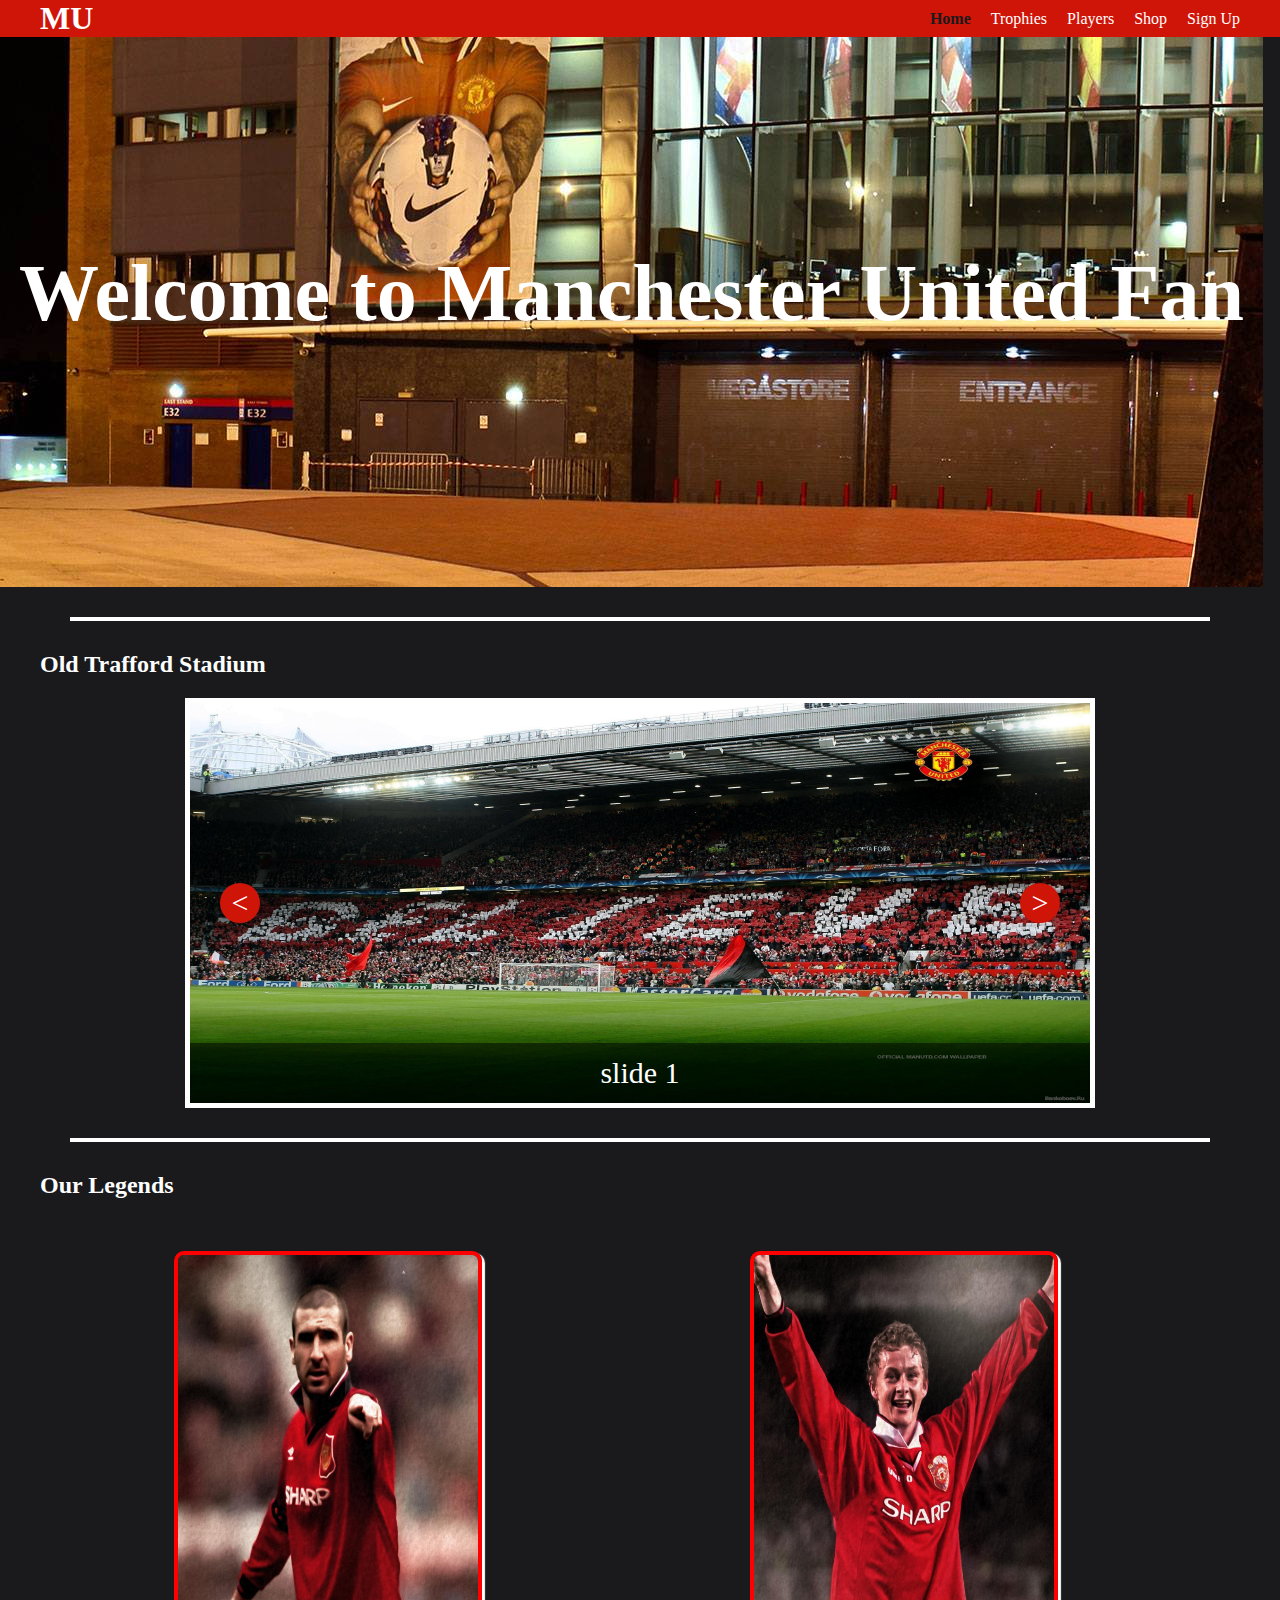
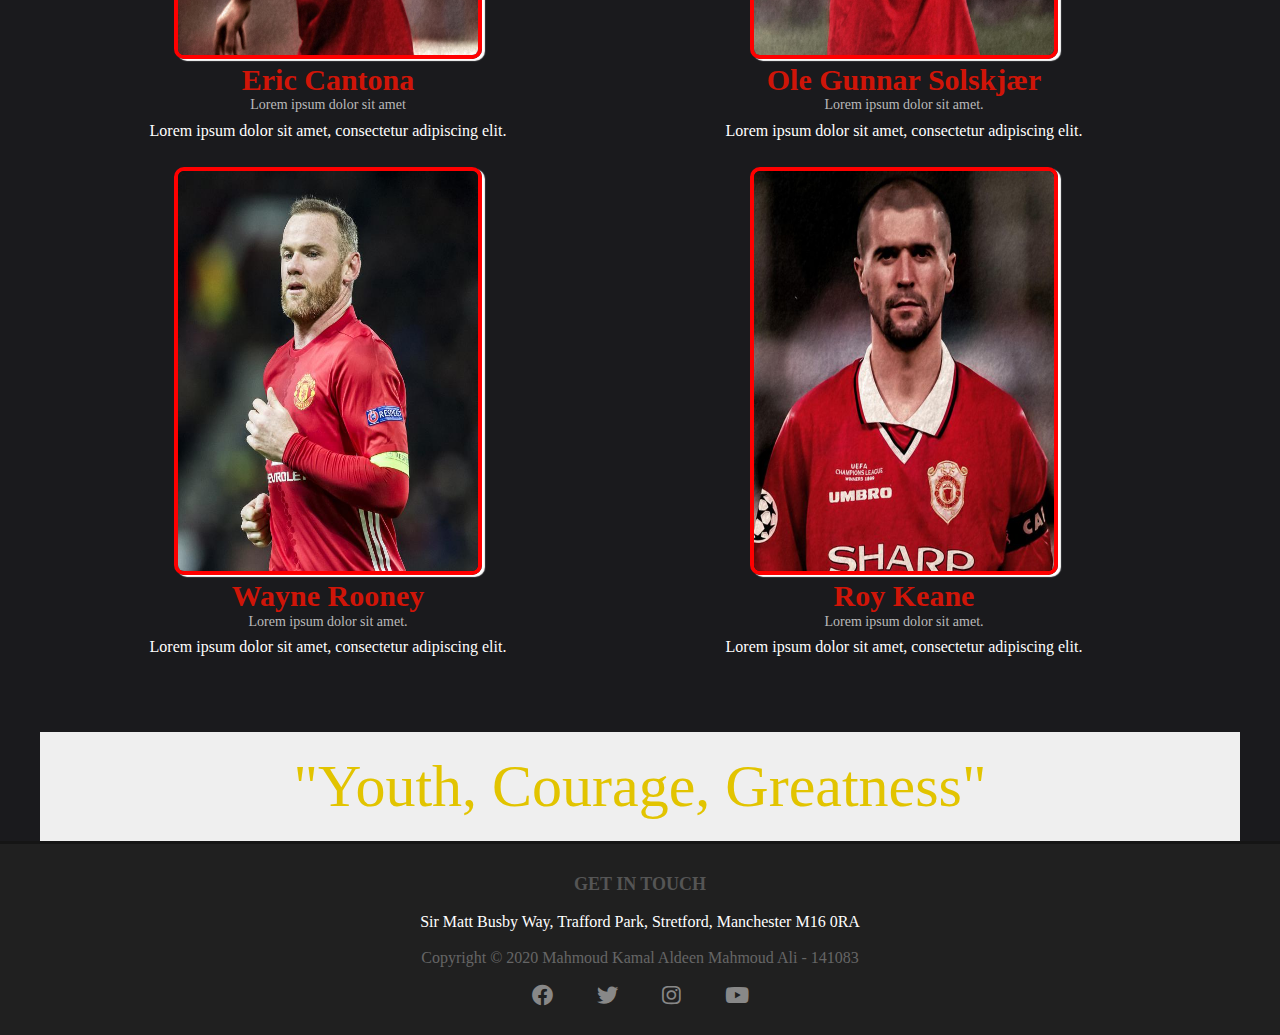
<file: index.html>
<!DOCTYPE html>
<html lang="en" dir="ltr">
  <head> <!-- brainhead -->
    <meta charset="utf-8">
    <meta name="description" content="This is a Manchester United Fan Website" />
    <meta name="viewport" content="width=device-width" />
    <link rel="stylesheet" href="web-fonts-with-css/css/all.min.css" type="text/css">
    <link rel="stylesheet" href="Home/css/style.css">
    <title>Manchester United - Fan Website</title>
  </head>
  <body>
    <header>
      <div class="container">
        <h1 class="logo">MU</h1>
        <nav>
          <ul id="menu">
            <li><a href="index.html" class="current">Home</a></li>
            <li><a href="Trophies/index.html">Trophies</a></li>
            <li><a href="Players/index.html">Players</a></li>
            <li><a href="Shop/index.html">Shop</a></li>
            <li><a href="Signup/index.html">Sign Up</a></li>
          </ul>
        </nav>
      </div>
    </header>
    <div id="cover">
      <!--change to the picture element-->
      <h1>Welcome to Manchester United Fan Website!</h1>
    </div>

    <main class="container">
      <hr/>
      <section>
        <h2>Old Trafford Stadium</h2>
        <div class="slider">
          <div class="slider-items">
            <div class="item active">
              <img src="Home/images/1.jpg" alt="slider-img">
              <div class="caption">
                  slide 1
              </div>
            </div>

            <div class="item">
              <img src="Home/images/2.jpg" alt="slider-img">
              <div class="caption">
                  slide 2
              </div>
            </div>

            <div class="item">
              <img src="Home/images/3.jpg" alt="slider-img">
              <div class="caption">
                  slide 3
              </div>
            </div>

            <div class="item">
              <img src="Home/images/4.jpg" alt="slider-img">
              <div class="caption">
                  slide 4
              </div>
            </div>

            <div class="item">
              <img src="Home/images/5.jpg" alt="slider-img">
              <div class="caption">
                  slide 5
              </div>
            </div>
          </div>
          <!--Slider Controls-->
          <div class="left-slide"><</div>
          <div class="right-slide">></div>
        </div>
      </section>
      <hr/>

      <!--Second Section-->
      <h2>Our Legends</h2>
      <section id="our-legends">
        <ul>
          <li>
            <img src="Home/images/leg-eric.jpg" alt="legend-image">
            <h3>Eric Cantona</h3>
            <p class="tags">Lorem ipsum dolor sit amet</p>
            <p>Lorem ipsum dolor sit amet,
                consectetur adipiscing elit.</p>
          </li>
          <li>
            <img src="Home/images/leg-ole.jpg" alt="legend-image">
            <h3>Ole Gunnar Solskjær</h3>
            <p class="tags">Lorem ipsum dolor sit amet.</p>
            <p>Lorem ipsum dolor sit amet,
                consectetur adipiscing elit.</p>
          </li>
          <li>
            <img src="Home/images/leg-wayne.jpeg" alt="legend-image">
            <h3>Wayne Rooney</h3>
            <p class="tags">Lorem ipsum dolor sit amet.</p>
            <p>Lorem ipsum dolor sit amet,
                consectetur adipiscing elit.</p>
          </li>
          <li>
            <img src="Home/images/leg-1.jpg" alt="legend-image">
            <h3>Roy Keane</h3>
            <p class="tags">Lorem ipsum dolor sit amet.</p>
            <p>Lorem ipsum dolor sit amet,
                consectetur adipiscing elit.</p>
          </li>
        </ul>
      </section>
      <div id="quote">
          <blockquote>
            "Youth, Courage, Greatness"
          </blockquote>
      </div>
    </main>

    <!--Footer-->
    <footer>
      <div class="container">
        <div class="about">
          <h4>Get in Touch</h4>
          <br>
          <p>Sir Matt Busby Way, Trafford Park, Stretford, Manchester M16 0RA</p>
          <br>
        </div>
        <div class="icons">
          <span>Copyright &copy; 2020 Mahmoud Kamal Aldeen Mahmoud Ali - 141083</span>
          <ul>
            <li><a href="https://www.facebook.com/manchesterunited/"><i class="fab fa-facebook fa-lg"></i></a></li>
            <li><a href="https://twitter.com/manutd"><i class="fab fa-twitter fa-lg"></i></a></li>
            <li><a href="https://www.instagram.com/manchesterunited/"><i class="fab fa-instagram fa-lg"></i></a></li>
            <li><a href="https://www.youtube.com/channel/UC6yW44UGJJBvYTlfC7CRg2Q"><i class="fab fa-youtube fa-lg"></i></a></li>
          </ul>
        </div>
      </div>
    </footer>
    <script src="Home/js/js.js"></script>
  </body>
</html>
</file>
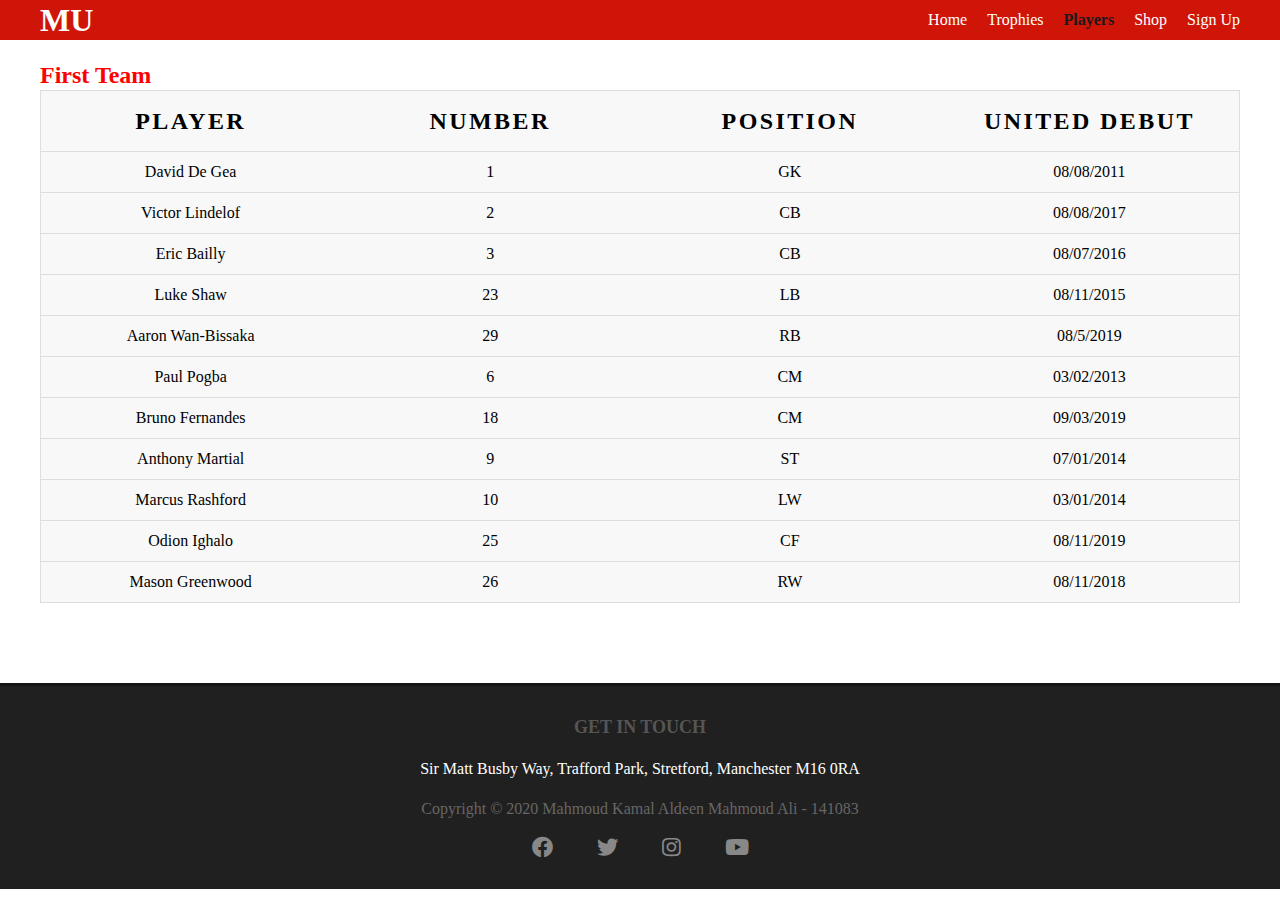
<file: Players/index.html>
<!DOCTYPE html>
<html lang="en" dir="ltr">
  <head>
    <meta charset="utf-8">
    <meta name="description" content="This is a Manchester United Fan Website" />
    <meta name="viewport" content="width=device-width" />
    <link rel="stylesheet" href="../web-fonts-with-css/css/all.min.css" type="text/css">
    <link rel="stylesheet" href="css/style.css">
    <title>Manchester United - Fan Website</title>
  </head>
  <body>
    <header>
      <div class="container">
        <h1 class="logo">MU</h1>
        <nav>
          <div id="mobile-menu"></div>
          <ul>
            <li><a href="../index.html">Home</a></li>
            <li><a href="../Trophies/index.html">Trophies</a></li>
            <li><a href="../Players/index.html"  class="current">Players</a></li>
            <li><a href="../Shop/index.html">Shop</a></li>
            <li><a href="../Signup/index.html">Sign Up</a></li>
          </ul>
        </nav>
      </div>
    </header>
    <!--Main-->
    <main class="container">
      <h2>First Team</h2>
      <!--Table-->
      <table>
        <thead>
          <tr>
            <th scope="col">Player</th>
            <th scope="col">Number</th>
            <th scope="col">Position</th>
            <th scope="col">United Debut</th>
          </tr>
        </thead>
        <tbody>
          <tr>
            <td data-label="Player">David De Gea</td>
            <td data-label="Number">1</td>
            <td data-label="Position">GK</td>
            <td data-label="United Debut">08/08/2011</td>
          </tr>
          <tr>
            <td data-label="Player">Victor Lindelof</td>
            <td data-label="Number">2</td>
            <td data-label="Position">CB</td>
            <td data-label="United Debut">08/08/2017</td>
          </tr>
          <tr>
            <td scope="row" data-label="Player">Eric Bailly</td>
            <td data-label="Number">3</td>
            <td data-label="Position">CB</td>
            <td data-label="United Debut">08/07/2016</td>
          </tr>
          <tr>
            <td scope="row" data-label="Player">Luke Shaw</td>
            <td data-label="Number">23</td>
            <td data-label="Position">LB</td>
            <td data-label="United Debut">08/11/2015</td>
          </tr>
          <tr>
            <td scope="row" data-label="Player">Aaron Wan-Bissaka</td>
            <td data-label="Number">29</td>
            <td data-label="Position">RB</td>
            <td data-label="United Debut">08/5/2019</td>
          </tr>
          <tr>
            <td scope="row" data-label="Player">Paul Pogba</td>
            <td data-label="Number">6</td>
            <td data-label="Position">CM</td>
            <td data-label="United Debut">03/02/2013</td>
          </tr>
          <tr>
            <td scope="row" data-label="Player">Bruno Fernandes</td>
            <td data-label="Number">18</td>
            <td data-label="Position">CM</td>
            <td data-label="United Debut">09/03/2019</td>
          </tr>
          <tr>
            <td scope="row" data-label="Player">Anthony Martial</td>
            <td data-label="Number">9</td>
            <td data-label="Position">ST</td>
            <td data-label="United Debut">07/01/2014</td>
          </tr>
          <tr>
            <td scope="row" data-label="Player">Marcus Rashford</td>
            <td data-label="Number">10</td>
            <td data-label="Position">LW</td>
            <td data-label="United Debut">03/01/2014</td>
          </tr>
          <tr>
            <td scope="row" data-label="Player">Odion Ighalo</td>
            <td data-label="Number">25</td>
            <td data-label="Position">CF</td>
            <td data-label="United Debut">08/11/2019</td>
          </tr>
          <tr>
            <td scope="row" data-label="Player">Mason Greenwood</td>
            <td data-label="Number">26</td>
            <td data-label="Position">RW</td>
            <td data-label="United Debut">08/11/2018</td>
          </tr>
        </tbody>
      </table>
      </main>


    <!--Footer-->
    <footer>
      <div class="container">
        <div class="about">
          <h4>Get in Touch</h4>
          <br>
          <p>Sir Matt Busby Way, Trafford Park, Stretford, Manchester M16 0RA</p>
          <br>
        </div>
        <div class="icons">
          <span>Copyright &copy; 2020 Mahmoud Kamal Aldeen Mahmoud Ali - 141083</span>
          <ul>
            <li><a href="https://www.facebook.com/manchesterunited/"><i class="fab fa-facebook fa-lg"></i></a></li>
            <li><a href="https://twitter.com/manutd"><i class="fab fa-twitter fa-lg"></i></a></li>
            <li><a href="https://www.instagram.com/manchesterunited/"><i class="fab fa-instagram fa-lg"></i></a></li>
            <li><a href="https://www.youtube.com/channel/UC6yW44UGJJBvYTlfC7CRg2Q"><i class="fab fa-youtube fa-lg"></i></a></li>
          </ul>
        </div>
      </div>
    </footer>
  </body>
</html>
</file>
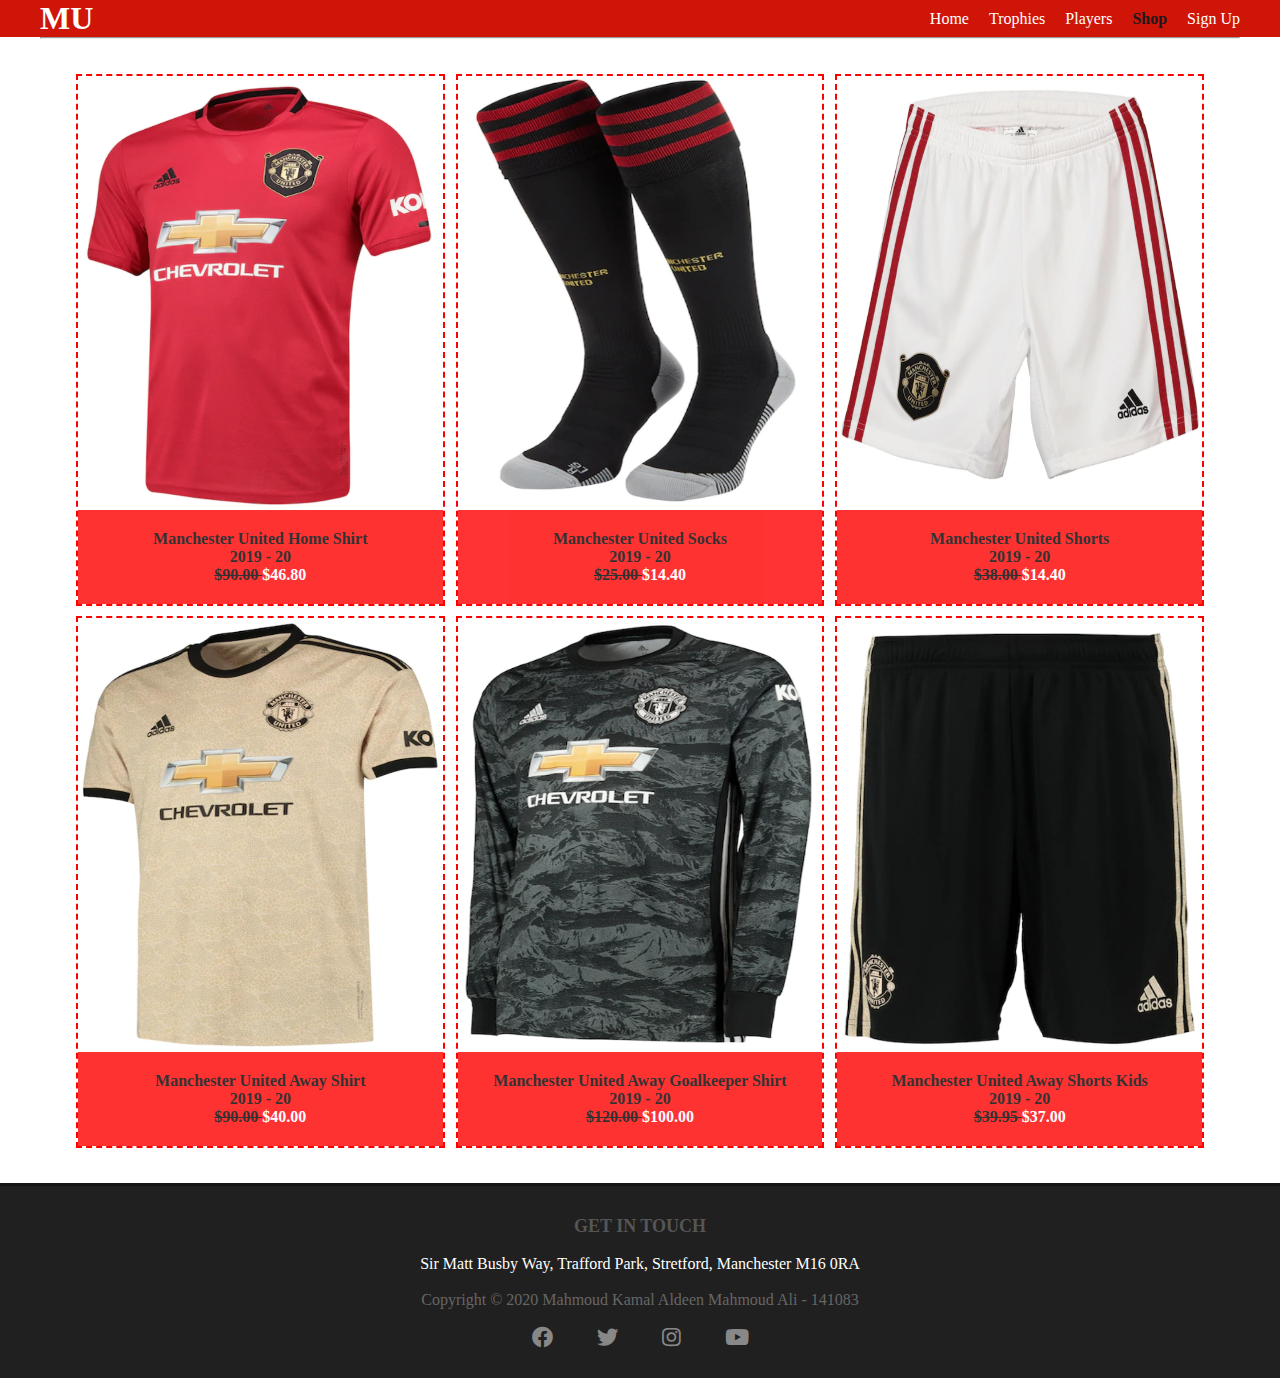
<file: Shop/index.html>
<!DOCTYPE html>
<html lang="en" dir="ltr">
  <head>
    <meta charset="utf-8">
    <meta name="description" content="This is a Manchester United Fan Website" />
    <meta name="viewport" content="width=device-width" />
    <link rel="stylesheet" href="../web-fonts-with-css/css/all.min.css" type="text/css">
    <link rel="stylesheet" href="css/style.css">
    <title>Manchester United - Fan Website</title>
  </head>
  <body>
    <header>
      <div class="container">
        <h1 class="logo">MU</h1>
        <nav>
          <ul>
            <li><a href="../index.html">Home</a></li>
            <li><a href="../Trophies/index.html">Trophies</a></li>
            <li><a href="../Players/index.html">Players</a></li>
            <li><a href="../Shop/index.html"  class="current">Shop</a></li>
            <li><a href="../Signup/index.html">Sign Up</a></li>
          </ul>
        </nav>
      </div>
    </header>


    <main class="container">
      <hr/>
      <div class="flex-container">
        <div class="item">
          <img src="images/1.png" alt="shop-item">
          <br>
          <div class="text"> Manchester United Home Shirt <br>
                    2019 - 20<br><span>$90.00 </span>
                    <span id="new-price">$46.80</span>
          </div>
        </div>
        <div class="item">
          <img src="images/2.png" alt="shop-item">
          <br>
          <div class="text"> Manchester United Socks<br>
                    2019 - 20<br><span>$25.00 </span>
                    <span id="new-price">$14.40</span>
          </div>
        </div>
        <div class="item">
          <img src="images/3.png" alt="shop-item">
          <br>
          <div class="text"> Manchester United Shorts <br>
                    2019 - 20<br><span>$38.00 </span>
                    <span id="new-price">$14.40</span>
          </div>
        </div>
        <div class="item">
          <img src="images/4.png" alt="shop-item">
          <br>
          <div class="text"> Manchester United Away Shirt <br>
                    2019 - 20<br><span>$90.00 </span>
                    <span id="new-price">$40.00</span>
          </div>
        </div>
        <div class="item">
          <img src="images/5.png" alt="shop-item">
          <br>
          <div class="text"> Manchester United Away Goalkeeper Shirt<br>
                    2019 - 20<br><span>$120.00 </span>
                    <span id="new-price">$100.00</span>
          </div>
        </div>
        <div class="item">
          <img src="images/6.png" alt="shop-item">
          <br>
          <div class="text"> Manchester United Away Shorts Kids <br>
                    2019 - 20<br><span>$39.95 </span>
                    <span id="new-price">$37.00</span>
          </div>
        </div>
      </div>
    </main>

    <!--Footer-->
    <footer>
      <div class="container">
        <div class="about">
          <h4>Get in Touch</h4>
          <br>
          <p>Sir Matt Busby Way, Trafford Park, Stretford, Manchester M16 0RA</p>
          <br>
        </div>
        <div class="icons">
          <span>Copyright &copy; 2020 Mahmoud Kamal Aldeen Mahmoud Ali - 141083</span>
          <ul>
            <li><a href="https://www.facebook.com/manchesterunited/"><i class="fab fa-facebook fa-lg"></i></a></li>
            <li><a href="https://twitter.com/manutd"><i class="fab fa-twitter fa-lg"></i></a></li>
            <li><a href="https://www.instagram.com/manchesterunited/"><i class="fab fa-instagram fa-lg"></i></a></li>
            <li><a href="https://www.youtube.com/channel/UC6yW44UGJJBvYTlfC7CRg2Q"><i class="fab fa-youtube fa-lg"></i></a></li>
          </ul>
        </div>
      </div>
    </footer>
  </body>
</html>
</file>
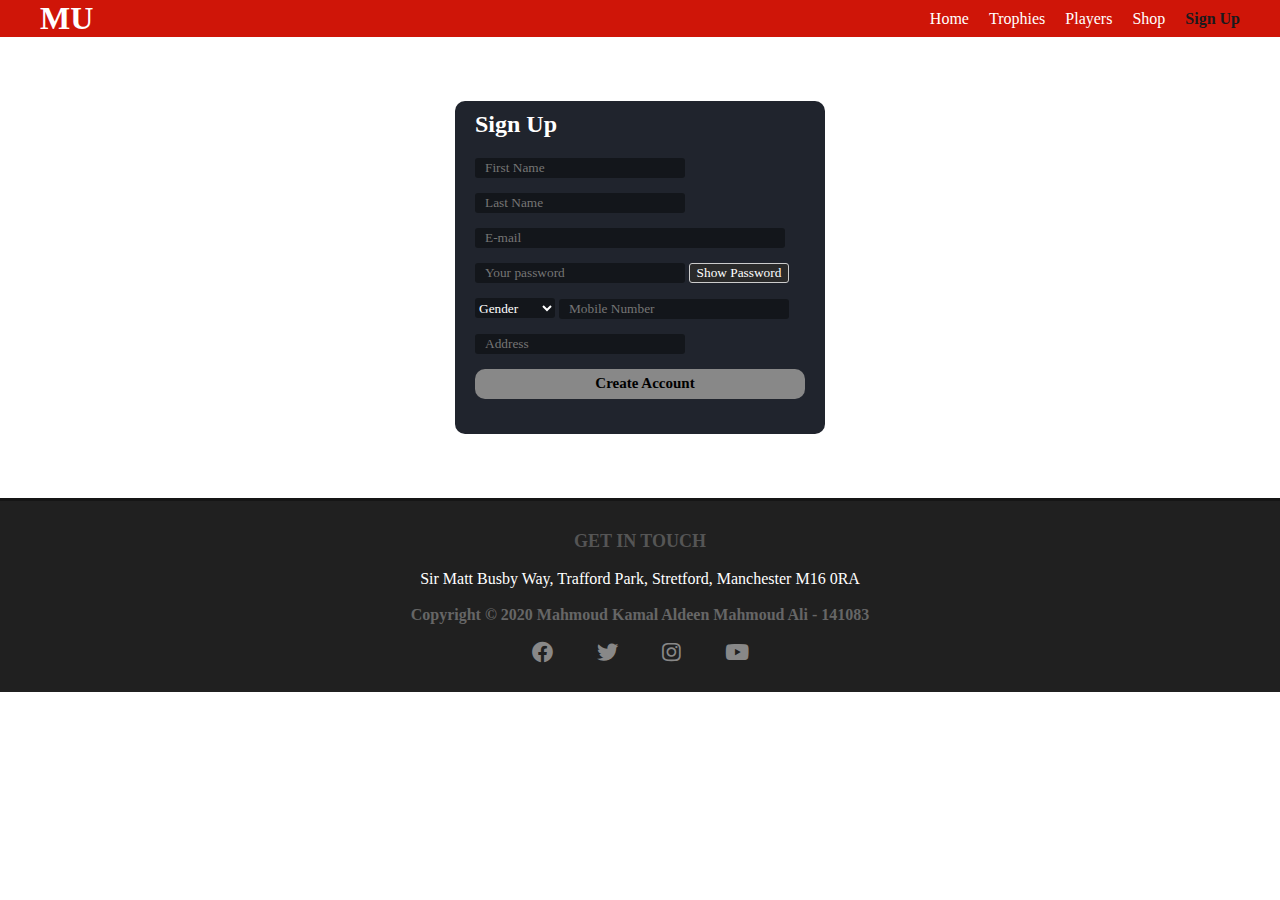
<file: Signup/index.html>
<!DOCTYPE html>
<html lang="en" dir="ltr">
  <head>
    <meta charset="utf-8">
    <meta name="description" content="This is a Manchester United Fan Website" />
    <meta name="viewport" content="width=device-width" />
    <link rel="stylesheet" href="../web-fonts-with-css/css/all.min.css" type="text/css">
    <link rel="stylesheet" href="css/style.css">
    <title>Manchester United - Fan Website</title>
  </head>
  <body>
    <header>
      <div class="container">
        <h1 class="logo">MU</h1>
        <nav>
          <ul>
            <li><a href="../index.html">Home</a></li>
            <li><a href="../Trophies/index.html">Trophies</a></li>
            <li><a href="../Players/index.html">Players</a></li>
            <li><a href="../Shop/index.html">Shop</a></li>
            <li><a href="../Signup/index.html" class="current">Sign Up</a></li>
          </ul>
        </nav>
      </div>
    </header>


    <div class="form-container">
        <form autocomplete=off action="/action_page.php" target="_blank" onsubmit="form_action();">
                <!--title-->
                <h2>Sign Up</h2>

                <!--Name fields-->
                <input type="text" value="" placeholder="First Name" class="input short-width" id="FN" required/>
                <input type="text" placeholder="Last Name" class="input short-width" id="LN"/>

                <!--email-->
                <input type="email" placeholder="E-mail" class="input long-width" id="EM"/>

                <!--pass-->
                <div class="password">
                    <input type="password" placeholder="Your password" class="input inline short-width" id="PS"/>
                    <button type="button" class="inline button" id="passbutton" onclick="show_hide();" >Show Password</button>
                </div>

                <!--Geneder Menu-->
                <div class="inline">
                    <select class="short-width" required="">
                      <option value="" disabled selected style="display: none;">Gender</option>
                        <option value="Male">Male</option>
                        <option value="Female">Female</option>
                    </select>
                </div>

                <!--Mobile-->
                <input type="text" placeholder="Mobile Number" class="input inline short-width mobile" id="MO"/>

                <!--address-->
                <input type="text" placeholder="Address" class="input short-width"/>

                <!--submit-->
                <input type="submit" id="sub" value="Create Account" class="submit" onclick="return validate1();"/>

                <!--Error Span-->
                <span id="span"></span>
        </form>
    </div>
    <!--Footer-->
    <footer>
      <div class="container">
        <div class="about">
          <h4>Get in Touch</h4>
          <br>
          <p>Sir Matt Busby Way, Trafford Park, Stretford, Manchester M16 0RA</p>
          <br>
        </div>
        <div class="icons">
          <span>Copyright &copy; 2020 Mahmoud Kamal Aldeen Mahmoud Ali - 141083</span>
          <ul>
            <li><a href="https://www.facebook.com/manchesterunited/"><i class="fab fa-facebook fa-lg"></i></a></li>
            <li><a href="https://twitter.com/manutd"><i class="fab fa-twitter fa-lg"></i></a></li>
            <li><a href="https://www.instagram.com/manchesterunited/"><i class="fab fa-instagram fa-lg"></i></a></li>
            <li><a href="https://www.youtube.com/channel/UC6yW44UGJJBvYTlfC7CRg2Q"><i class="fab fa-youtube fa-lg"></i></a></li>
          </ul>
        </div>
      </div>
    </footer>
    <script src="js/js.js"></script>
  </body>
</html>
</file>
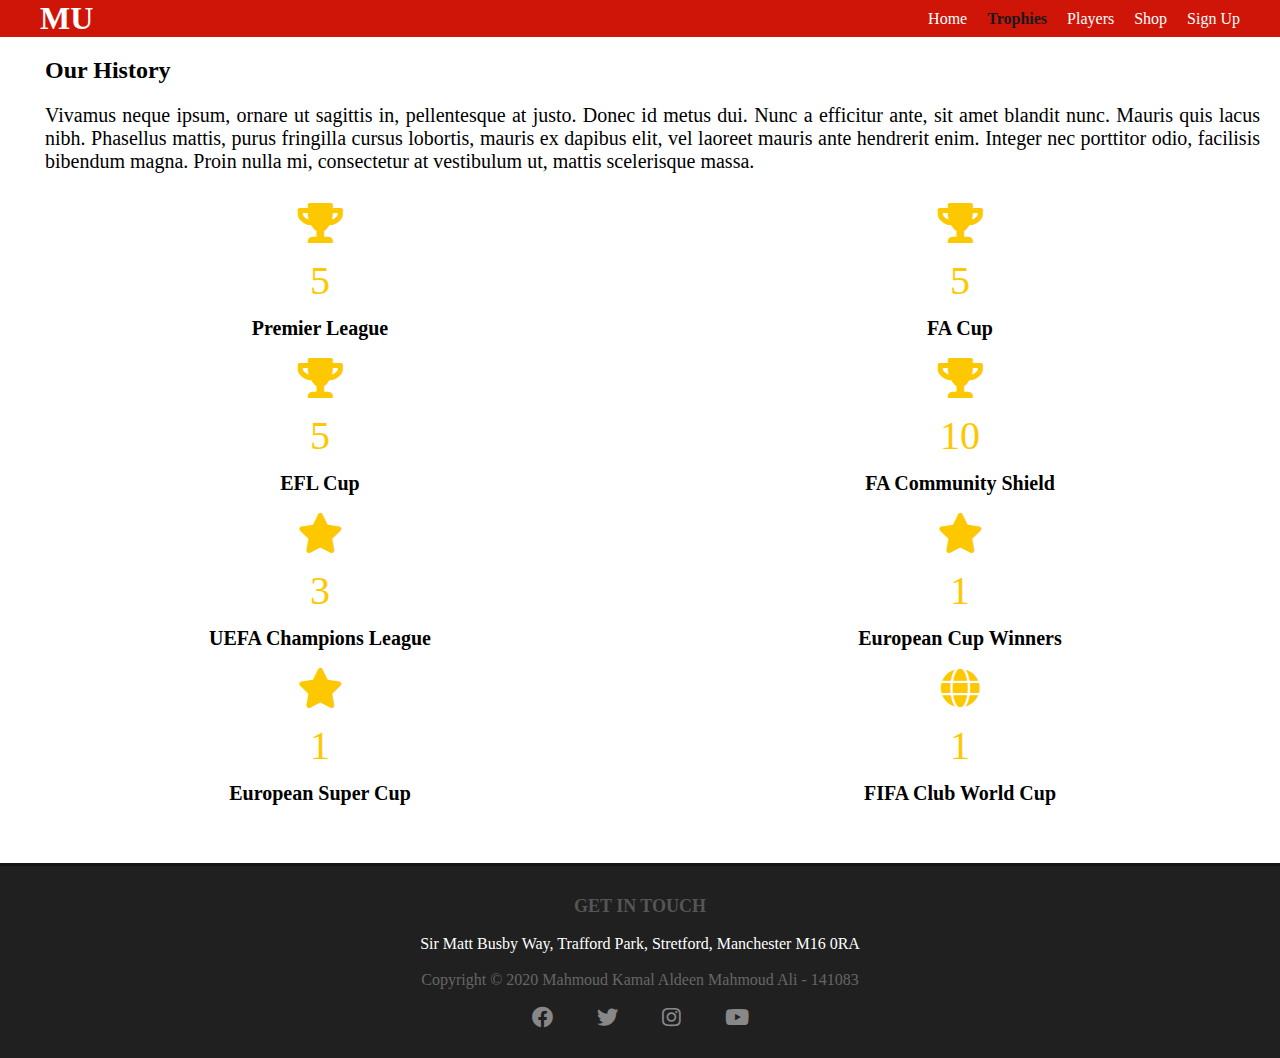
<file: Trophies/index.html>
<!DOCTYPE html>
<html lang="en" dir="ltr">
  <head>
    <meta charset="utf-8">
    <meta name="description" content="This is a Manchester United Fan Website" />
    <meta name="viewport" content="width=device-width" />
    <link rel="stylesheet" href="../web-fonts-with-css/css/all.min.css" type="text/css">
    <link rel="stylesheet" href="css/style.css">
    <title>Manchester United - Fan Website</title>
  </head>
  <body>
    <header>
      <div class="container">
        <h1 class="logo">MU</h1>
        <nav>
          <div id="mobile-menu"></div>
          <ul>
            <li><a href="../index.html">Home</a></li>
            <li><a href="../Trophies/index.html"class="current">Trophies</a></li>
            <li><a href="../Players/index.html">Players</a></li>
            <li><a href="../Shop/index.html">Shop</a></li>
            <li><a href="../Signup/index.html">Sign Up</a></li>
          </ul>
        </nav>
      </div>
    </header>


    <main>
      <section class="history">
        <h2>Our History</h2>
        <p>Vivamus neque ipsum, ornare ut sagittis in, pellentesque at justo. Donec id metus dui. Nunc a efficitur ante, sit amet blandit nunc. Mauris quis lacus nibh. Phasellus mattis, purus fringilla cursus lobortis, mauris ex dapibus elit, vel laoreet mauris ante hendrerit enim. Integer nec porttitor odio, facilisis bibendum magna. Proin nulla mi, consectetur at vestibulum ut, mattis scelerisque massa.</p>
      </section>
      <section id="trophies">
        <div class="content">
          <div class="icon">
            <i class="fa fa-trophy"></i>
          </div>
          <div class="counter" data-target="20">0</div>
          <h3>Premier League</h3>
        </div>

        <div class="content">
          <div class="icon">
            <i class="fa fa-trophy"></i>
          </div>
          <div class="counter" data-target="12">0</div>
          <h3>FA Cup</h3>
        </div>

        <div class="content">
          <div class="icon">
            <i class="fa fa-trophy"></i>
          </div>
          <div class="counter" data-target="5">0</div>
          <h3>EFL Cup</h3>
        </div>

        <div class="content">
          <div class="icon">
            <i class="fa fa-trophy"></i>
          </div>
          <div class="counter" data-target="21">0</div>
          <h3>FA Community Shield</h3>
        </div>

        <div class="content">
          <div class="icon">
            <i class="fa fa-star"></i>
          </div>
          <div class="counter" data-target="3">0</div>
          <h3>UEFA Champions League</h3>
        </div>

        <div class="content">
          <div class="icon">
            <i class="fa fa-star"></i>
          </div>
          <div class="counter" data-target="1">0</div>
          <h3>European Cup Winners</h3>
        </div>

        <div class="content">
          <div class="icon">
            <i class="fa fa-star"></i>
          </div>
          <div class="counter" data-target="1">0</div>
          <h3>European Super Cup</h3>
        </div>

        <div class="content">
          <div class="icon">
            <i class="fa fa-globe"></i>
          </div>
          <div class="counter" data-target="1">0</div>
          <h3>FIFA Club World Cup</h3>
        </div>

      </section>

    </main>

    <!--Footer-->
    <footer>
      <div class="container">
        <div class="about">
          <h4>Get in Touch</h4>
          <br>
          <p>Sir Matt Busby Way, Trafford Park, Stretford, Manchester M16 0RA</p>
          <br>
        </div>
        <div class="icons">
          <span>Copyright &copy; 2020 Mahmoud Kamal Aldeen Mahmoud Ali - 141083</span>
          <ul>
            <li><a href="https://www.facebook.com/manchesterunited/"><i class="fab fa-facebook fa-lg"></i></a></li>
            <li><a href="https://twitter.com/manutd"><i class="fab fa-twitter fa-lg"></i></a></li>
            <li><a href="https://www.instagram.com/manchesterunited/"><i class="fab fa-instagram fa-lg"></i></a></li>
            <li><a href="https://www.youtube.com/channel/UC6yW44UGJJBvYTlfC7CRg2Q"><i class="fab fa-youtube fa-lg"></i></a></li>
          </ul>
        </div>
      </div>
    </footer>
    <script src="js/js.js"></script>
  </body>
</html>
</file>
<file: Home/css/style.css>
*{
  font-family: Trebuchet MS;
  list-style: none;
  margin: 0;
  padding: 0;
  text-decoration: none;
}


p,li,h1,h2,h3,h4{
  color: #FFF;
}

body{
  background: #1A1A1D;
}

.container{
  width:96%;
    max-width:1200px;
    margin: 0 auto;
    padding: 0 2%;
}

header{
  background: #cf1508;
  padding: 0;
  position: fixed;
  width:100%;
  z-index: 1;
}

header h1{
  margin: 0;
  float: left;
}

header nav{
  float: right;
}

header:after{
  display: block;
  content: "";
  clear:  both;
}

header nav li{
  float: left;
  margin-left: 20px;
  margin-top: 10px;
}

header nav li a{
  color: #FFF;
}

header nav li a:hover{
    background-color: red;
    padding: 8px;
}

header nav li a.current{
  color:#1A1A1D;
  font-weight: bold;
}



#cover{
  width: 1263px;
  height: 587px;
  background-image: url("../images/cover.jpg");
  background-position: 0px 600px;
  line-height: 587px;
  margin-bottom: 20px;
}

#cover h1{
  text-align: center;
  color:#FFF;
  font-weight: bold;
  font-family: "Brush Script MT", cursive;
  font-size: 80px;
}

hr{
  border: 2px solid #FFF;
  margin: 30px;
}

main section .slider{
  max-width: 900px;
  border: 5px solid #FFF;
  margin: 20px auto;
  position: relative;
  overflow: hidden;

}

main section .slider .slider-items .item{
  display: none;
}

main section .slider .slider-items .item.active{
  display: block;
}

main section .slider .slider-items .item img{
  width: 900px;
  height: 400px;
  display: block;
  animation: zoom 0.5s ease;
}

@keyframes zoom {
  0%{transform: scale(1.25); opacity: 0}
  100%{transform: scale(1); opacity: 1}
}

main section .slider .slider-items .item .caption{
  position: absolute;
  width: 100%;
  height: 60px;
  background-color: rgba(0,0,0,0.5);
  color: #fff;
  font-size: 30px;
  line-height: 60px;
  text-align: center;
  bottom: 0px;
}

.slider .left-slide, .slider .right-slide{
  position: absolute;
  height: 40px;
  width: 40px;
  background-color: #cf1508;
  border-radius: 50%;
  color: #FFF;
  font-size: 30px;
  top: 50%;
  margin-top: -20px;
  text-align: center;
  line-height: 40px;
  cursor: pointer;
  transition: all .5s ease;
}

.slider .left-slide:hover, .slider .right-slide:hover{
  background-color: #444;
  box-shadow: 0px 0px 10px black;
}


.slider .left-slide{
  left: 30px;
}

.slider .right-slide{
  right: 30px;
}

#our-legends{
  margin-top: 40px;
}

#our-legends img{
  width: 300px;
  height: 400px;
  border: 4px solid red;
  border-radius: 10px;
  box-shadow: 3px 2px 1px #fff;
}
#our-legends ul li{
  float: left;
  width: 46%;
  padding: 1%;
  text-align: center;
  line-height: 1.6em;
}

#our-legends:after{
  content: "";
  display: block;
  clear: both;
}

#our-legends h3{
  font-size: 30px;
  font-family:  "Brush Script MT", cursive;
  color: #cf1508;
}
p.tags{
  color: #bbb;
  font-size: 14px;
}

#quote{
  margin-top: 60px;
  width:60%;
  padding: 20px 20%;
  background-color: #efefef;
  text-align: center;
}

#quote blockquote{
    font-family: "Brush Script MT", cursive;
    color:#E2C400;
    font-size: 60px;
}

footer{
  background: #202020;
  padding: 30px 0;
  border-top: solid #151515;
  text-align: center;
}

footer h4{
  margin: 0;
  color: #555;
  text-transform: uppercase;
  font-size: 18px;
}

footer ul{
  padding-top: 20px;
}
footer ul li{
  display: inline;
  padding: 20px;
}
footer ul li a{
  color: #888;
}
footer ul li a:hover{
  color:#fff;
  font-size: 30px;
}

footer span{
  color: #666;
}
footer:after{
  content: "";
  display: block;
  clear: both;
}


/* Media Query */
@media screen and (max-width: 480px){


  html,body{
    min-width: 1260px;
    width: 100%;
    margin: 0;
    padding: 0;
  }

  header h1{
    font-size:  80px;
    padding-top: 20px;
    padding-left: 10px;
  }
  header nav{
    font-size: 50px;
    padding: 30px;
  }
  header ul li{
    padding-right: 20px;
    padding-left: 5px;
  }
  body{
    min-width: 1260px;
  }
    .container{
      width: 1300px;
    }


    h2{
      text-align: center;
      font-size: 100px;
    }


  #our-legends ul li{
    width: 100%;
    margin: 0 auto;
    padding: 30px 0px;
  }

  #our-legends img{
    width: 800px;
  }

  #our-legends h3{
    padding-top: 20px;
    padding-bottom: 20px;
    font-size: 100px;
  }

  #our-legends p{
    padding-top: 20px;
    padding-bottom: 20px;
    font-size: 50px;
    line-height: normal;
  }

  #quote blockquote{
    font-size: 100px;
  }
  footer{
    font-size: 40px;
  }

  footer h4{
    font-size: 70px;
  }

  footer ul li a:hover{
    color:#fff;
    font-size: 100px;
  }

}


@media screen and (max-width: 780px) {
  html,body{
    min-width: 1260px;
    width: 100%;
    margin: 0;
    padding: 0;
    overflow: scroll;
  }
.container{
  margin: 0 auto;
}
}
</file>
<file: Players/css/style.css>
*{
  font-family: Trebuchet MS;
  list-style: none;
  margin: 0;
  padding: 0;
  text-decoration: none;
}


body {
  background: rgba(1, 1, 1, 0);
  height: 100%;
}


p,li,h1,h2,h3,h4{
  color: #FFF;
}

body{
  min-width: 1270px;
  background: #FFF;
}

.container{
  width:96%;
    max-width:1200px;
    margin: 0 auto;
    padding: 0 2%;
}

header{
  background: #cf1508;
  padding: 0;
  width:100%;
  z-index: 1;
}

header h1{
  margin: 0;
  float: left;
}

header nav{
  float: right;
}

header:after{
  display: block;
  content: "";
  clear:  both;
}

header nav li{
  float: left;
  margin-left: 20px;
  margin-top: 10px;
}

header nav li a{
  color: #FFF;
}

header nav li a:hover{
    background-color: red;
    padding: 8px;
}

header nav li a.current{
  color:#1A1A1D;
  font-weight: bold;
}


main{
}

main h2{
  color:red;
  margin-top: 20px;

}

body {
  font-family: "Open Sans", sans-serif;
  line-height: 1.25;
}

/*Table*/
table {
  border: 1px solid #ccc;
  border-collapse: collapse;
  margin: 0;
  padding: 0;
  width: 100%;
  table-layout: fixed;
  margin-bottom: 80px;
}



table tr {
  background-color: #f8f8f8;
  border: 1px solid #ddd;
  padding: .35em;
}

table th,
table td {
  padding: .625em;
  text-align: center;
}

table th {
  font-size: 1.5em;
  letter-spacing: .1em;
  text-transform: uppercase;
}


footer{
  background: #202020;
  padding: 30px 0;
  border-top: solid #151515;
  text-align: center;
}

footer h4{
  margin: 0;
  color: #555;
  text-transform: uppercase;
  font-size: 18px;
}

footer ul{
  padding-top: 20px;
}
footer ul li{
  display: inline;
  padding: 20px;
}
footer ul li a{
  color: #888;
}
footer ul li a:hover{
  color:#fff;
  font-size: 30px;
}

footer span{
  color: #666;
}
footer:after{
  content: "";
  display: block;
  clear: both;
}


/* Media Query */
@media screen and (max-width: 780px){

  header h1{
    font-size:  80px;
    padding-top: 20px;
  }
  header nav{
    font-size: 50px;
    padding: 30px;
  }

  header ul li{
    padding-right: 20px;
    padding-left: 5px;

  }
  .container{
    width: 1300px;
  }

  table {
    border: 0;
  }


  table thead {
    border: none;
    clip: rect(0 0 0 0);
    height: 1px;
    margin: -1px;
    overflow: hidden;
    padding: 0;
    position: absolute;
    width: 1px;
  }

  table tr {
    border-bottom: 3px solid #ddd;
    display: block;
    margin-bottom: .625em;
  }

  table td {
    border-bottom: 1px solid #ddd;
    display: block;
    font-size: 2.5em;
    text-align: right;
  }

  table td::before {
    content: attr(data-label);
    float: left;
    font-weight: bold;
    text-transform: uppercase;
  }

  table td:last-child {
    border-bottom: 0;
  }

  h2{
    text-align: center;
    font-size: 100px;
  }

  footer{
    font-size: 40px;
  }

  footer h4{
    font-size: 70px;
  }

  footer ul li a:hover{
    color:#fff;
    font-size: 100px;
  }
}
</file>
<file: Shop/css/style.css>
*{
  font-family: Trebuchet MS;
  list-style: none;
  margin: 0;
  padding: 0;
  text-decoration: none;
}

p,li,h1,h2,h3,h4{
  color: #FFF;
}

body{
  background: #FFF;
}

.container{
  width:96%;
    max-width:1200px;
    margin: 0 auto;
    padding: 0 2%;
}

header{
  background: #cf1508;
  padding: 0;
  width:100%;
}

header h1{
  margin: 0;
  float: left;
}

header nav{
  float: right;
}

header:after{
  display: block;
  content: "";
  clear:  both;
}

header nav li{
  float: left;
  margin-left: 20px;
  margin-top: 10px;
}

header nav li a{
  color: #FFF;
}

header nav li a:hover{
    background-color: red;
    padding: 8px;
}

header nav li a.current{
  color:#1A1A1D;
  font-weight: bold;
}
/*END HEADER*/

.flex-container{
  margin: 10px;
  padding: 20px;
  display: flex;
  flex-wrap: wrap;
  justify-content: space-evenly;
}
.item{
  flex: 0 1 32%;
  text-align: center;
  font-family: sans-serif;
  border: 2px dashed red;
  margin: 5px;
}
.item img{
  width: 361px;
  height: 428px;
  margin-top: 2px;
}
.flex-container .item .text{

  margin: 0 auto;
  background-color: red;
  opacity: 0.8;
  padding: 20px;
  font-weight: bold;
}
.flex-container .item span{
  text-decoration: line-through;
  font-weight: bold;
}
.flex-container .item span#new-price{
color: #FFF;
text-decoration: none;
}

/*START FOOTER*/
footer{
  background: #202020;
  padding: 30px 0;
  border-top: solid #151515;
  text-align: center;
}

footer h4{
  margin: 0;
  color: #555;
  text-transform: uppercase;
  font-size: 18px;
}

footer ul{
  padding-top: 20px;
}
footer ul li{
  display: inline;
  padding: 20px;
}
footer ul li a{
  color: #888;
}
footer ul li a:hover{
  color:#fff;
  font-size: 30px;
}

footer span{
  color: #666;
}
footer:after{
  content: "";
  display: block;
  clear: both;
}


/* Media Query */
@media screen and (max-width: 480px){
  header h1{
    font-size:  80px;
    padding-top: 20px;
    padding-left: 10px;
  }
  header nav{
    font-size: 50px;
    padding: 30px;
  }
  header ul li{
    padding-right: 20px;
    padding-left: 5px;
  }
  body{
    min-width: 1260px;
  }
  .container{
    width: 1300px;
  }


.flex-container .item{
  flex: 0 1 80%;
  font-size: 60px;
}
  footer{
    font-size: 40px;
  }

  footer h4{
    font-size: 70px;
  }

  footer ul li a:hover{
    color:#fff;
    font-size: 100px;
  }
}
</file>
<file: Signup/css/style.css>
*{
  font-family: Trebuchet MS;
  border: none;
  list-style: none;
  margin: 0;
  padding: 0;
  text-decoration: none;
}

p,li,h1,h2,h3,h4{
  color: #FFF;
}

body{
  background-color: #FFF;
}

.container{
  width:96%;
    max-width:1200px;
    margin: 0 auto;
    padding: 0 2%;
}

header{
  background: #cf1508;
  padding: 0;
  width:100%;
}

header h1{
  margin: 0;
  float: left;
}

header nav{
  float: right;
}

header:after{
  display: block;
  content: "";
  clear:  both;
}

header nav li{
  float: left;
  margin-left: 20px;
  margin-top: 10px;
}

header nav li a{
  color: #FFF;
}

header nav li a:hover{
    background-color: red;
    padding: 8px;
}

header nav li a.current{
  color:#1A1A1D;
  font-weight: bold;
}
/*END HEADER*/

.form-container{
  margin: 0 auto;
  width:50%;
}


/*Form*/
form{
    font-family:  sans-serif;
    color: #FFF;
    width: 330px;
    margin: 0 auto;
    margin-top: 10%;
    margin-bottom: 10%;
    padding: 20px;
    padding-top: 10px;
    background-color: #20242D;
    border-radius: 10px;
}

h2{
    color:#FFF;
    margin-bottom: 20px;
}

input{
    display: block;
    margin-bottom:  15px;
    background-color: #13161B;
    border-radius: 3px;
    padding-left: 10px

}

.inline{
    display: inline
}

input.short-width{
    width: 200px;
    height: 20px;
}

input.long-width{
    width: 300px;
    height: 20px;
}

input.mobile{
    width: 220px
}

select {
    width: 80px;
    height: 20px;
    border-radius: 3px;
    background-color: #13161B;
    color: #FFF;
}

button{
    width: 100px;
    height: 20px;
    padding: 0;
    border-radius: 3px;
    background-color: #2A2A2A;
    border: 1px solid #CCC

}

input[type=submit]{
    background-color: #888;
    color: #000;
    width: 100%;
    height: 30px;
    border-radius: 10px;
    font-weight: bold;
    font-size: 15px;
}

button:hover,input[type=submit]:hover{
    cursor: pointer
}

#passbutton{
  color: #FFF;
  margin-bottom: 10px;;
}

input{
  color: #FFF;
}
/*Error-Span*/
span, span2{
    color:#FFF;
    font-weight: bold;
    font-size: 16px;
    display: block
}

/*START FOOTER*/
footer{
  background: #202020;
  padding: 30px 0;
  border-top: solid #151515;
  text-align: center;
}

footer h4{
  margin: 0;
  color: #555;
  text-transform: uppercase;
  font-size: 18px;
}

footer ul{
  padding-top: 20px;
}
footer ul li{
  display: inline;
  padding: 20px;
}
footer ul li a{
  color: #888;
}
footer ul li a:hover{
  color:#fff;
  font-size: 30px;
}

footer span{
  color: #666;
}
footer:after{
  content: "";
  display: block;
  clear: both;
}


/* Media Query */
@media screen and (max-width: 480px){
  header h1{
    font-size:  80px;
    padding-top: 20px;
    padding-left: 10px;
  }
  header nav{
    font-size: 50px;
    padding: 30px;
  }
  header ul li{
    padding-right: 20px;
    padding-left: 5px;
  }
  body{
    min-width: 1260px;
  }
  .container{
    width: 1300px;
  }



  form{
      font-family:  sans-serif;
      color: #FFF;
      width: 630px;
      height: 1320px;
      margin: 0 auto;
      padding: 100px;
      background-color: #20242D;
      border-radius: 10px;
      font-size: 50px;
  }


  h2{
      color:#FFF;
      margin-bottom: 20px;
      margin-top: 40px;
      font-size: 70px;
  }

  input{
      display: block;
      margin-top: 20px;
      margin-bottom:  15px;
      background-color: #13161B;
      border-radius: 3px;
      padding-left: 10px;
      font-size: 50px;
  }

  .inline{
      display: inline
  }

  input.short-width{
      width: 500px;
      height: 70px;
  }

  input.long-width{
      width: 500px;
      height: 70px;
  }

  input.mobile{
      width: 220px
  }

  select {
      width: auto;
      height: 100px;
      border-radius: 3px;
      background-color: #13161B;
      color: #FFF;
      font-size: 40px;
      display: block;
      margin-top: 20px;
  }

  option{
    font-size: 10px;
  }
  button{
      width: 100px;
      height: 20px;
      padding: 0;
      border-radius: 3px;
      background-color: #2A2A2A;
      border: 1px solid #CCC

  }

  input[type=submit]{
      background-color: #888;
      color: #000;
      width: 500px;
      height: 70px;
      border-radius: 10px;
      font-weight: bold;
      font-size: 45px;
  }

  button:hover,input[type=submit]:hover{
      cursor: pointer
  }

  #passbutton{
    color: #FFF;
    margin-bottom: 0px;
    width: 300px;
    height: 50px;
    font-size: 30px;
  }

  input{
    color: #FFF;
    margin-bottom: 20px;
  }

  #MO{
    width: 500px;
  }
  /*Error-Span*/
  span{
      color:#FFF;
      font-weight: bold;
      font-size: 35px;
      display: block
  }


  footer{
    font-size: 40px;
  }

  footer h4{
    font-size: 70px;
  }

  footer ul li a:hover{
    color:#fff;
    font-size: 100px;
  }

  .form-container{
    width: 100%;
    margin-top: 100px;
    margin-bottom: 200px;
  }

  input{
    padding: 20px;
  }

  #sub.submit{
    margin-top: 30px;
    height: 100px;
    padding: 20px;
  }
}
</file>
<file: Trophies/css/style.css>
*{
  font-family: Trebuchet MS;
  list-style: none;
  margin: 0;
  padding: 0;
  text-decoration: none;
}


p,li,h1,h2,h3,h4{
  color: #FFF;
}

body{
  background: #FFF;
}


.container{
  width:96%;
    max-width:1200px;
    margin: 0 auto;
    padding: 0 2%;
}

header{
  background: #cf1508;
  padding: 0;
  width:100%;
  z-index: 1;
}

header h1{
  margin: 0;
  float: left;
}

header nav{
  float: right;
}

header:after{
  display: block;
  content: "";
  clear:  both;
}

header nav li{
  float: left;
  margin-left: 20px;
  margin-top: 10px;
}

header nav li a{
  color: #FFF;
}

header nav li a:hover{
    background-color: red;
    padding: 8px;
}

header nav li a.current{
  color:#1A1A1D;
  font-weight: bold;
}

/*MAIN*/


main{
  background-color: #FFF;
  margin-top: 20px;
  margin-bottom: 50px;
}

main h3{
  color: #000;
}

main section.history h2{
  color: #000;
  margin: 20px;
  margin-left: 45px;
}

main section.history p{
  color: #000;
  font-size: 20px;
  margin: 20px;
  margin-left: 45px;
  text-align: justify;
}

#trophies{
  display: flex;
  flex-wrap: wrap;
}

#trophies .content{
  flex: 0 1 32%;
  color: #FEC800;
  font-size: 40px;
  line-height: 15px;
  text-align: center;
  margin: 0 auto;
  padding: 10px;
}

#trophies .counter{
  padding-top: 20px;
  margin: 10px 0;
}
.content h3{
  padding-top: 20px;
  font-size: 20px;
  line-height: 20px;
}

footer{
  background: #202020;
  padding: 30px 0;
  border-top: solid #151515;
  text-align: center;
}

footer h4{
  margin: 0;
  color: #555;
  text-transform: uppercase;
  font-size: 18px;
}

footer ul{
  padding-top: 20px;
}
footer ul li{
  display: inline;
  padding: 20px;
}
footer ul li a{
  color: #888;
}
footer ul li a:hover{
  color:#fff;
  font-size: 30px;
}

footer span{
  color: #666;
}
footer:after{
  content: "";
  display: block;
  clear: both;
}


/* Media Query */
@media screen and (max-width: 480px){
  header h1{
    font-size:  80px;
    padding-top: 20px;
    padding-left: 10px;
  }
  header nav{
    font-size: 50px;
    padding: 30px;
  }
  header ul li{
    padding-right: 20px;
    padding-left: 5px;
  }
  body{
    min-width: 1260px;
  }
  .container{
    width: 1300px;
  }
  main section.history h2{
    text-align: center;
    font-size: 90px;
    margin-bottom: 10px;
    color: red;
  }
  main section.history p{
  font-size: 30px;
  text-align: justify;
  }
  main #trophies .content{
  flex: 0 1 40%;
  margin-bottom: 90px;
  }
  main #trophies .content .icon i{
    font-size: 100px;
    margin-bottom: 10px;
    padding: 10px;
  }
  main #trophies .content .counter{
    font-size: 100px;
  }
main #trophies .content h3{
  margin-top: 100px;
  font-size: 50px;
  line-height: normal;
}
  footer{
    font-size: 40px;
  }

  footer h4{
    font-size: 70px;
  }

  footer ul li a:hover{
    color:#fff;
    font-size: 100px;
  }
}
</file>
